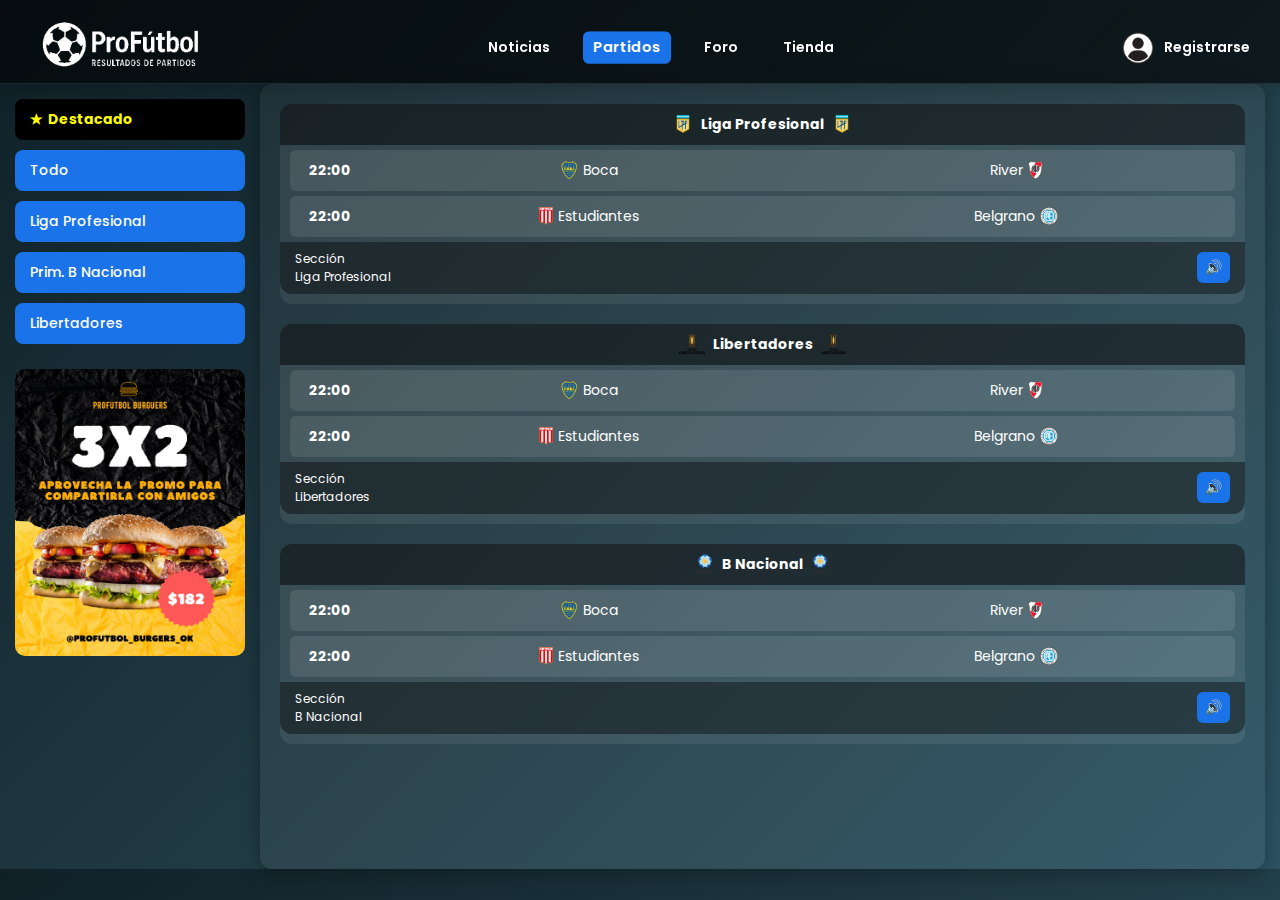
<file: index.html>
<!DOCTYPE html>
<html lang="es">
<head>
    <meta charset="UTF-8">
    <meta name="viewport" content="width=device-width, initial-scale=1.0">
    <title>ProFutbol</title>
    <link rel="stylesheet" href="style.css">
    <link href="https://fonts.googleapis.com/css2?family=Poppins:wght@300;600&display=swap" rel="stylesheet">
</head>
<body>
    <div class="container">
        <div class="navbar">
            <div class="navbar-left">
                <img src="img/logo.png" alt="Logo" class="navbar-logo">
            </div>
        
            <div class="navbar-burger" onclick="toggleMobileMenu()">
                &#9776;
            </div>
        
            <div class="navbar-center desktop-menu">
                <a href="noticias.html">Noticias</a>
                <a class="active" href="index.html">Partidos</a>
                <a href="foro.html">Foro</a>
                <a href="merch.html">Tienda</a>
            </div>
        
            <div onclick="irLogin()" class="navbar-right">
                <img src="img/user.png" alt="Usuario" class="navbar-avatar">
                <span id="registrarseTxt" class="navbar-name">Registrarse</span>
            </div>
        </div>
        
        <!-- Menú mobile -->
        <div id="mobile-menu" class="mobile-menu show">
            <a href="noticias.html">Noticias</a>
            <a class="active" href="index.html">Partidos</a>
            <a href="foro.html">Foro</a>
            <a href="#">Tienda</a>
        </div>

        <div class="menu-section">
            <div class="left-sidebar">
                <div class="menu-item destacado">Destacado</div>
                <div onclick="mostrarTodo()" class="menu-item">Todo</div>
                <div onclick="mostrarLiga()" class="menu-item">Liga Profesional</div>
                <div onclick="mostrarBNacional()" class="menu-item">Prim. B Nacional</div>
                <div onclick="mostrarLibertadores()" class="menu-item">Libertadores</div>
                <a href="https://instagram.com/nicopulvii" target="_blank">
                    <img id="publicidad" src="img/publicidad2.png" alt="Publicidad de Instagram">
                </a>
            </div>

            <div class="main-content">
                <!-- Liga Profesional -->
                <div id="liga" class="match-section">
                    <div class="section-header">
                        <img src="img/liga_profesional.png" alt="Liga Profesional Logo">
                        Liga Profesional
                        <img src="img/liga_profesional.png" alt="Liga Profesional Logo">
                    </div>
                    <div class="match-row">
                        <div class="match-time">22:00</div>
                        <div class="match-team home">
                            <img src="img/equipos/Boca.png" alt=""> Boca
                        </div>
                        <div class="match-team">
                            River <img src="img/equipos/river.png" alt="">
                        </div>
                    </div>
                    <div class="match-row">
                        <div class="match-time">22:00</div>
                        <div class="match-team home">
                            <img src="img/equipos/estudiantes.png" alt=""> Estudiantes
                        </div>
                        <div class="match-team">
                            Belgrano <img src="img/equipos/belgrano.png" alt="">
                        </div>
                    </div>
                    <div class="section-footer">
                        <div class="section-info">Sección<br> Liga Profesional</div>
                        <div class="section-controls">
                            <div class="control-button">🔊</div>
                        </div>
                    </div>
                </div>
                <!-- Libertadores -->
                <div id="libertadores" class="match-section">
                    <div class="section-header">
                        <img src="img/libertadores.png" alt="Libertadores">
                        Libertadores
                        <img src="img/libertadores.png" alt="Libertadores">
                    </div>
                    <div class="match-row">
                        <div class="match-time">22:00</div>
                        <div class="match-team home">
                            <img src="img/equipos/Boca.png" alt=""> Boca
                        </div>
                        <div class="match-team">
                            River <img src="img/equipos/river.png" alt="">
                        </div>
                    </div>
                    <div class="match-row">
                        <div class="match-time">22:00</div>
                        <div class="match-team home">
                            <img src="img/equipos/estudiantes.png" alt=""> Estudiantes
                        </div>
                        <div class="match-team">
                            Belgrano <img src="img/equipos/belgrano.png" alt="">
                        </div>
                    </div>
                    <div class="section-footer">
                        <div class="section-info">Sección<br> Libertadores</div>
                        <div class="section-controls">
                            <div class="control-button">🔊</div>
                        </div>
                    </div>
                </div>
                
                <!-- B Nacional -->
                <div id="bNacional" class="match-section">
                    <div class="section-header">
                        <img src="img/b_nacional.png" alt="B Nacional">
                        B Nacional
                        <img src="img/b_nacional.png" alt="B Nacional">
                    </div>
                    <div class="match-row">
                        <div class="match-time">22:00</div>
                        <div class="match-team home">
                            <img src="img/equipos/Boca.png" alt=""> Boca
                        </div>
                        <div class="match-team">
                            River <img src="img/equipos/river.png" alt="">
                        </div>
                    </div>
                    <div class="match-row">
                        <div class="match-time">22:00</div>
                        <div class="match-team home">
                            <img src="img/equipos/estudiantes.png" alt=""> Estudiantes
                        </div>
                        <div class="match-team">
                            Belgrano <img src="img/equipos/belgrano.png" alt="">
                        </div>
                    </div>
                    <div class="section-footer">
                        <div class="section-info">Sección<br> B Nacional</div>
                        <div class="section-controls">
                            <div class="control-button">🔊</div>
                        </div>
                    </div>
                </div>
            </div>
        </div>
    </div>
    <script>
        function toggleMobileMenu() {
            const menu = document.getElementById('mobile-menu');
            menu.classList.toggle('show');
        }
    </script>
    <script src="script.js"></script>
</body>
</html>
</file>
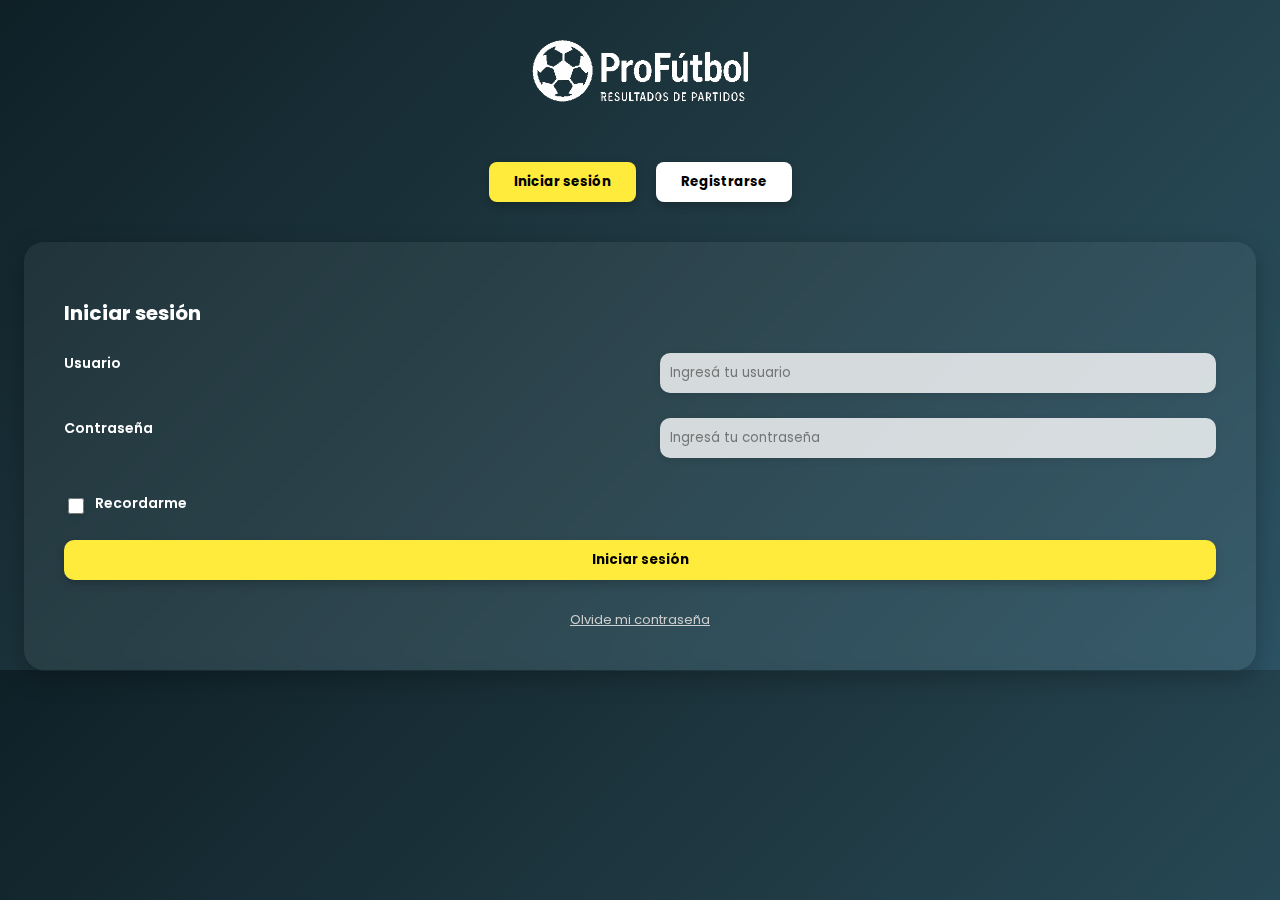
<file: login.html>
<!DOCTYPE html>
<html lang="es">
<head>
  <meta charset="UTF-8">
  <title>ProFútbol</title>
  <meta name="viewport" content="width=device-width, initial-scale=1.0">
  
  <link href="https://fonts.googleapis.com/css2?family=Poppins:wght@300;600&display=swap" rel="stylesheet">
  <link rel="stylesheet" href="styleLogin.css">
</head>
<body>
  <img src="img/logo.png"  alt="logo de ProFútbol" class="logo">

  <div class="selector-formularios">
    <button  id="btn-login" class="activo">Iniciar sesión</button>
    <button  id="btn-registro">Registrarse</button>
  </div>

  <div class="contenedor">
    <form id="form-login" class="formulario formulario-login" action="index.html">
      <h2 class="titulo-form">Iniciar sesión</h2>

      <label for="login-usuario">Usuario</label>
      <input id="login-usuario" type="text" placeholder="Ingresá tu usuario" required>

      <label for="login-contraseña">Contraseña</label>
      <input id="login-contraseña" type="password" placeholder="Ingresá tu contraseña" required>

      <div class="checkbox-linea">
        <input type="checkbox" id="recordar-usuario">
        <label for="recordar-usuario">Recordarme</label>
      </div>

      <button type="submit">Iniciar sesión</button>
      <a href="#" class="textosecundario">Olvide mi contraseña</a>
    </form>

    <form id="form-registro" class="formulario" action="index.html" style="display: none;">
      <h2 class="titulo-form">Crear una cuenta</h2>

      <label for="registro-email">Correo electrónico</label>
      <input id="registro-email" type="email" placeholder="Ingresá tu correo electrónico" required>

      <label for="registro-usuario">Usuario</label>
      <input id="registro-usuario" type="text" placeholder="Elegí un nombre de usuario" required>

      <label for="registro-contraseña">Contraseña</label>
      <input id="registro-contraseña" type="password" placeholder="Creá una contraseña segura" required>

      <label for="registro-sexo">Sexo</label>
      <select id="registro-sexo" name="sexo" required>
        <option value="" disabled selected>Seleccioná tu sexo</option>
        <option value="masculino">Masculino</option>
        <option value="femenino">Femenino</option>
        <option value="no-binario">No binario</option>
        <option value="prefiero-no-decirlo">Prefiero no decirlo</option>
        <option value="otro">Otro</option>
      </select>

      <label for="registro-equipo">Equipo</label>
      <div class="equipos">
        <img src="img/equipos/belgrano.png" alt="">
        <img src="img/equipos/Boca.png" alt="">
        <img src="img/equipos/river.png" alt="">
        <img src="img/equipos/rosarioCentral.png" alt="">
        <img src="img/equipos/belgrano.png" alt="">
        <img src="img/equipos/Boca.png" alt="">
        <img src="img/equipos/river.png" alt="">
        <img src="img/equipos/belgrano.png" alt="">
        <img src="img/equipos/Boca.png" alt="">
        <img src="img/equipos/river.png" alt="">
        <img src="img/equipos/rosarioCentral.png" alt="">
        <img src="img/equipos/belgrano.png" alt="">
        <img src="img/equipos/Boca.png" alt="">
        <img src="img/equipos/river.png" alt="">
        <img src="img/equipos/belgrano.png" alt="">
        <img src="img/equipos/Boca.png" alt="">
        <img src="img/equipos/river.png" alt="">
        <img src="img/equipos/rosarioCentral.png" alt="">
        <img src="img/equipos/belgrano.png" alt="">
        <img src="img/equipos/Boca.png" alt="">
        <img src="img/equipos/river.png" alt="">
        <img src="img/equipos/belgrano.png" alt="">
        <img src="img/equipos/Boca.png" alt="">
        <img src="img/equipos/river.png" alt="">
        <img src="img/equipos/rosarioCentral.png" alt="">
        <img src="img/equipos/belgrano.png" alt="">
        <img src="img/equipos/Boca.png" alt="">
        <img src="img/equipos/river.png" alt="">
        <img src="img/equipos/belgrano.png" alt="">
        <img src="img/equipos/Boca.png" alt="">
        <img src="img/equipos/river.png" alt="">
        <img src="img/equipos/rosarioCentral.png" alt="">
        <img src="img/equipos/belgrano.png" alt="">
        <img src="img/equipos/Boca.png" alt="">
      </div>

      <button type="submit">Registrarse</button>
    </form>
  </div>

  <script>
    const btnLogin = document.getElementById('btn-login');
    const btnRegistro = document.getElementById('btn-registro');
    const formLogin = document.getElementById('form-login');
    const formRegistro = document.getElementById('form-registro');

    btnLogin.addEventListener('click', () => {
      formLogin.style.display = 'grid';
      formRegistro.style.display = 'none';
      btnLogin.classList.add('activo');
      btnRegistro.classList.remove('activo');
    });

    btnRegistro.addEventListener('click', () => {
      formLogin.style.display = 'none';
      formRegistro.style.display = 'grid';
      btnRegistro.classList.add('activo');
      btnLogin.classList.remove('activo');
    });
  </script>
</body>
</html>
</file>
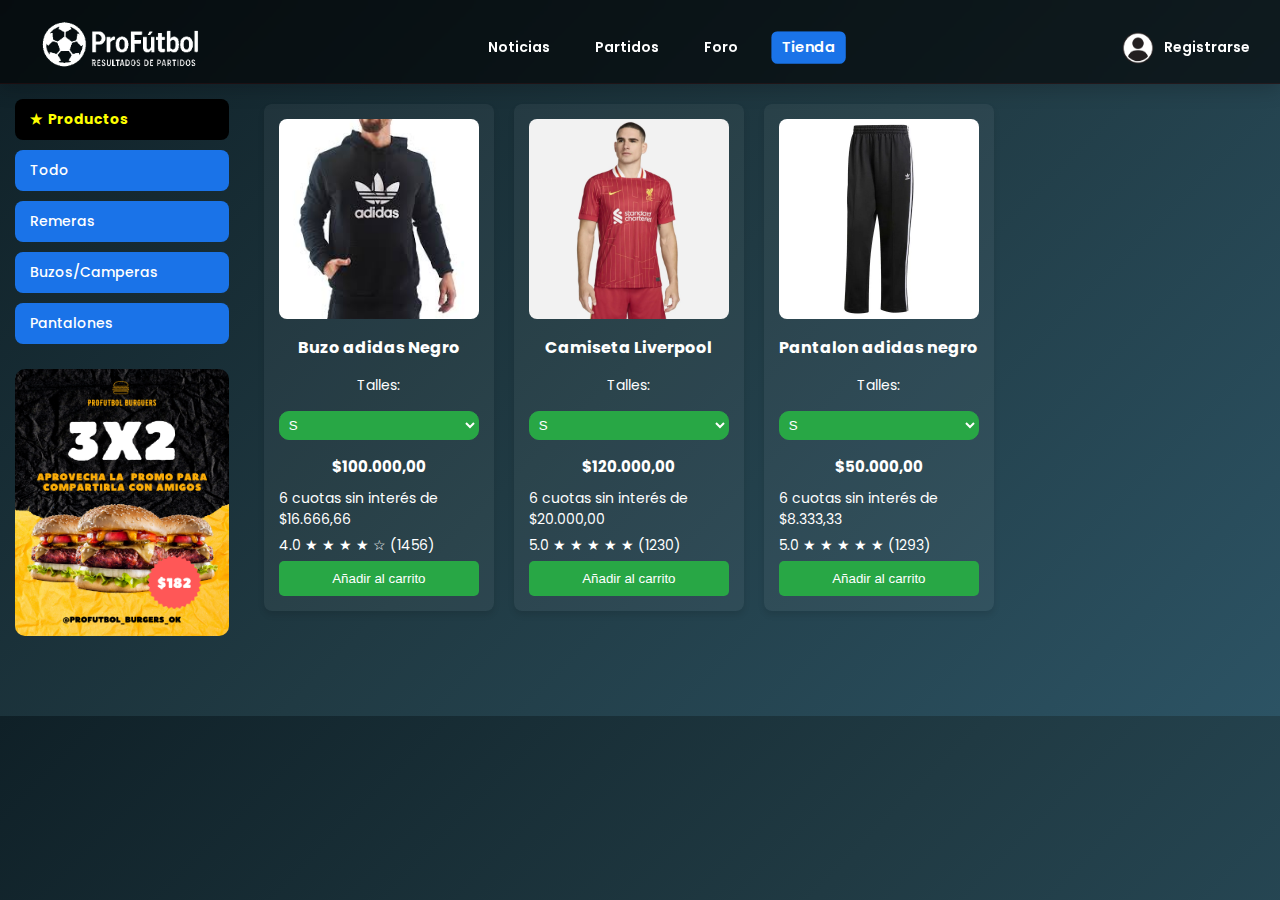
<file: merch.html>
<!DOCTYPE html>
<html lang="en">
<head>
    <script src="./script.js"></script>
    <link rel="preconnect" href="https://fonts.googleapis.com">
    <link rel="preconnect" href="https://fonts.gstatic.com" crossorigin>
    <link href="https://fonts.googleapis.com/css2?family=Poppins:wght@300;600&display=swap" rel="stylesheet" rel="stylesheet">
    <meta charset="UTF-8">
    <link rel="stylesheet" href="stylemerch.css">
    <meta name="viewport" content="width=device-width, initial-scale=1.0">
    <title></title>
</head>
<body>
    <div class="container">
        <div class="navbar">
            <div class="navbar-left">
                <img src="img/logo.png" alt="Logo" class="navbar-logo">
            </div>
        
            <div class="navbar-burger" onclick="toggleMobileMenu()">
                &#9776;
            </div>
        
            <div class="navbar-center desktop-menu">
                <a href="noticias.html">Noticias</a>
                <a  href="index.html">Partidos</a>
                <a href="foro.html">Foro</a>
                <a class="active" href="merch.html">Tienda</a>
            </div>
        
            <div onclick="irLogin()" class="navbar-right">
                <img src="img/user.png" alt="Usuario" class="navbar-avatar">
                <span id="registrarseTxt" class="navbar-name">Registrarse</span>
            </div>
        </div>
        
        <!-- Menú mobile -->
        <div id="mobile-menu" class="mobile-menu show">
            <a href="noticias.html">Noticias</a>
            <a class="active" href="index.html">Partidos</a>
            <a href="foro.html">Foro</a>
            <a href="#">Tienda</a>
        </div>
        <div class="god">
            <div class="menu-section">
                <div class="left-sidebar">
                    <div class="menu-item-destacado">Productos</div>
                    <div onclick="mostrarTodo()" class="menu-item">Todo</div>
                    <div onclick="mostrarRemeras()" class="menu-item">Remeras</div>
                    <div onclick="mostrarBuzosycamperas()" class="menu-item">Buzos/Camperas</div>
                    <div onclick="mostrarPantalones()" class="menu-item">Pantalones</div>
                    <a href="https://instagram.com/nicopulvii" target="_blank">
                        <img id="publicidad" src="img/publicidad2.png" alt="Publicidad de Instagram"></a>
        </div>
        <div id="der">
            <div class="product buzo">
                <a href="buzo.html"><img src="img/buzo.jpg" alt="buzo"></a>
                <a href="buzo.html" class="a"><h3 class="a">Buzo adidas Negro</h3></a>
                <p>Talles:</p>
                <select class="select">
                    <option value="S">S</option>
                    <option value="M">M</option>
                    <option value="L">L</option>
                    <option value="XL">XL</option>
                </select>
                <p class="precio">$100.000,00</p>
                <p style="text-align: left; margin-bottom: 0px;">6 cuotas sin interés de $16.666,66</p>
                <p id="estrellas"> 4.0 ★ ★ ★ ★ ☆ (1456)</p>
                <button>Añadir al carrito</button>
            </div>
            <div class="product remera">
                <a href="remera.html"><img src="img/liverpool.webp" alt="liverpool"></a>
                <a href="remera.html" class="a"><h3 class="a">Camiseta Liverpool</h3></a>
                <p>Talles:</p>
                <select class="select">
                    <option value="S">S</option>
                    <option value="M">M</option>
                    <option value="L">L</option>
                    <option value="XL">XL</option>
                </select>
                <p class="precio">$120.000,00</p>
                <p style="text-align: left; margin-bottom: 0px;">6 cuotas sin interés de $20.000,00</p>
                <p id="estrellas"> 5.0 ★ ★ ★ ★ ★ (1230)</p>
                <button>Añadir al carrito</button>
            </div>
            <div class="product pantalon">
                <a href="pantalon.html"><img src="img/pantalon.webp" alt="Pantalon"> </a>  
                <a href="pantalon.html" class="a"><h3 class="a">Pantalon adidas negro</h3></a>
                <p>Talles:</p>
                <select class="select">
                    <option value="S">S</option>
                    <option value="M">M</option>
                    <option value="L">L</option>
                    <option value="XL">XL</option>
                </select>
                <p class="precio">$50.000,00</p>
                <p style="text-align: left; margin-bottom: 0px;">6 cuotas sin interés de $8.333,33</p>
                <p id="estrellas"> 5.0 ★ ★ ★ ★ ★  (1293)</p>
                <button>Añadir al carrito</button>
            </div>
            </div>
        <div>
        
    </div>
</body>
</html>
</file>
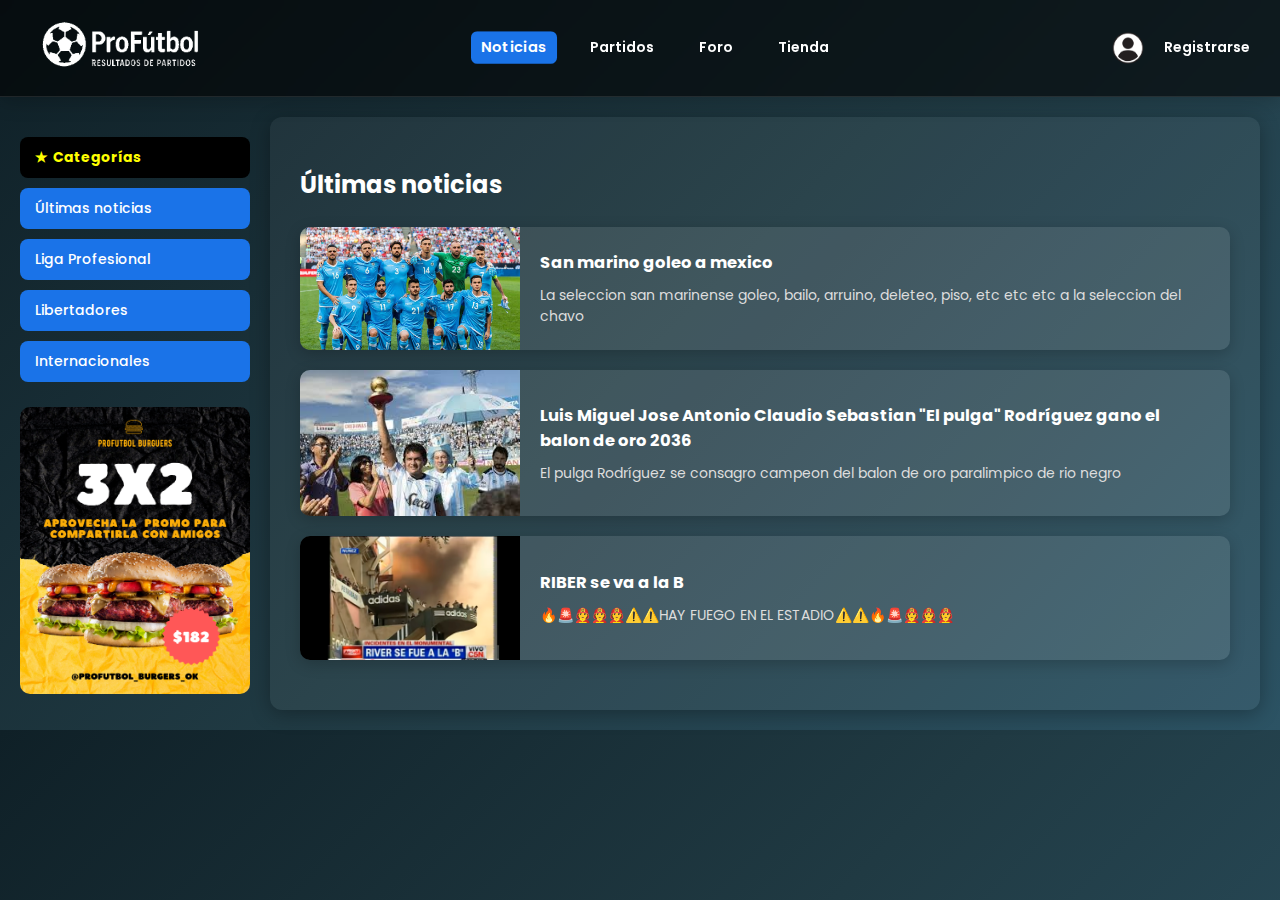
<file: noticias.html>
<!DOCTYPE html>
<html lang="es">
<head>
  <meta charset="UTF-8">
  <title>ProFútbol - Noticias</title>
  <meta name="viewport" content="width=device-width, initial-scale=1.0">
  <link href="https://fonts.googleapis.com/css2?family=Poppins:wght@300;600&display=swap" rel="stylesheet">
  <link rel="stylesheet" href="styleNoticias.css">
</head>
<body>
  <div class="container">
    <!-- NAVBAR -->
    <div class="navbar">
      <div class="navbar-left">
        <img src="img/logo.png" alt="Logo" class="navbar-logo">
      </div>
      <div class="navbar-center">
        <a class="active" href="noticias.html">Noticias</a>
        <a href="index.html">Partidos</a>
        <a href="foro.html">Foro</a>
        <a href="merch.html">Tienda</a>
      </div>
      <div onclick="irLogin()" class="navbar-right">
        <img src="img/user.png" alt="Usuario" class="navbar-avatar">
        <span id="registrarseTxt" class="navbar-name">Registrarse</span>
      </div>
    </div>

    <div class="menu-section">
      <div class="left-sidebar">
        <div class="menu-item destacado">Categorías</div>
        <div class="menu-item">Últimas noticias</div>
        <div class="menu-item">Liga Profesional</div>
        <div class="menu-item">Libertadores</div>
        <div class="menu-item">Internacionales</div>
        <a href="https://instagram.com/nicopulvii" target="_blank">
          <img id="publicidad" src="img/publicidad2.png" alt="Publicidad Instagram">
        </a>
      </div>

      <div class="main-content">
        <h2 class="section-title">Últimas noticias</h2>

        <div class="noticia">
          <img src="img/noticia1.jpg" alt="Noticia 1">
          <div class="noticia-texto">
            <h3>San marino goleo a mexico</h3>
            <p>La seleccion san marinense goleo, bailo, arruino, deleteo, piso, etc etc etc a la seleccion del chavo</p>
          </div>
        </div>

        <div class="noticia">
          <img src="img/noticia2.jpg" alt="Noticia 2">
          <div class="noticia-texto">
            <h3>Luis Miguel Jose Antonio Claudio Sebastian "El pulga" Rodríguez gano el balon de oro 2036</h3>
            <p>El pulga Rodríguez se consagro campeon del balon de oro paralimpico de rio negro</p>
          </div>
        </div>

        <div class="noticia">
          <img src="img/noticia3.jpg" alt="Noticia 3">
          <div class="noticia-texto">
            <h3>RIBER se va a la B</h3>
            <p>🔥🚨🧑‍🚒🧑‍🚒🧑‍🚒⚠️⚠️HAY FUEGO EN EL ESTADIO⚠️⚠️🔥🚨🧑‍🚒🧑‍🚒🧑‍🚒</p>
          </div>
        </div>
        
      </div>
    </div>
  </div>

  <script src="script.js"></script>
</body>
</html>
</file>
<file: style.css>
body {
    font-family: 'Poppins', sans-serif;
    margin: 0;
    padding: 0;
    background: linear-gradient(135deg, #0f2027, #203a43, #2c5364);
    color: #ffffff;
    font-size: 14px;
}

.container {
    width: 100%;
    margin: 0 auto;
}

.navbar {
    display: flex;
    justify-content: space-between;
    align-items: center;
    background-color: rgba(0, 0, 0, 0.6);
    backdrop-filter: blur(8px);
    padding: 15px 30px;
    border-bottom: 1px solid rgba(255, 255, 255, 0.1);
    box-shadow: 0 4px 20px rgba(0, 0, 0, 0.2);
    padding-bottom: 2px;
}

.navbar-left,
.navbar-center,
.navbar-right {
    display: flex;
    align-items: center;
}

.navbar-center {
    display: flex;
    gap: 25px;
}

.navbar-center a {
    color: #ffffff;
    font-weight: 600;
    text-decoration: none;
    padding: 5px 10px;
    transition: transform 0.3s ease, background 0.3s ease;
}

.navbar-center a:hover {
    background-color: #1a73e8;
    color: #ffffff;
    border-radius: 6px;
    transform: scale(1.05);
}

.navbar-center .active {
    background-color: #1a73e8;
    border-radius: 6px;
    transform: scale(1.05);
  }

.navbar-burger {
    display: none;
    font-size: 24px;
    cursor: pointer;
    color: white;
}

.navbar-avatar {
    width: 52px;
    height: 32px;
    border-radius: 50%;
}

.mobile-menu {
    display: none;
    flex-direction: column;
    background-color: #091114;
    backdrop-filter: blur(8px);
    padding: 10px 0;
    position: absolute;
    top: 80px;
    width: 100%;
    z-index: 1000;
}

.mobile-menu a {
    padding: 10px;
    color: white;
    text-decoration: none;
    text-align: center;
}

@media (max-width: 768px) {
    .desktop-menu {
        display: none;
    }

    .navbar-burger {
        display: block;
    }

    .mobile-menu.show {
        display: flex;
    }
}

.navbar-name {
    font-weight: 600;
}

.navbar-logo {
    width: 180px;
    height: auto;
}

.menu-section {
    display: flex;
}

.left-sidebar {
    width: 230px;
    padding: 15px;
}

.left-sidebar img {
    width: 100%;
    border-radius: 10px;
    margin-top: 15px;
}

.menu-item {
    background-color: #1a73e8;
    padding: 10px 15px;
    margin-bottom: 10px;
    color: #fff;
    font-weight: 500;
    border-radius: 8px;
    cursor: pointer;
    transition: all 0.3s ease;
}

.menu-item:hover {
    background-color: #5393ff;
    transform: translateX(5px);
}

.menu-item.destacado {
    background-color: #000000;
    color: #ffff00;
    font-weight: bold;
}

.menu-item.destacado::before {
    content: "★";
    margin-right: 5px;
}

.main-content {
    flex: 1;
    padding: 20px;
    margin-right: 15px;
    background: rgba(255, 255, 255, 0.05);
    border-radius: 12px;
    box-shadow: 0 4px 20px rgba(0, 0, 0, 0.3);
    overflow-y: auto;
    height: 85vh;
    padding-bottom: 0px;
}

.match-section {
    background: rgba(255, 255, 255, 0.08);
    border-radius: 12px;
    margin-bottom: 20px;
    padding-bottom: 10px;
}

.section-header {
    background-color: rgba(0, 0, 0, 0.5);
    padding: 10px;
    font-weight: bold;
    text-align: center;
    display: flex;
    align-items: center;
    justify-content: center;
    border-radius: 12px 12px 0 0;
}

.section-header img {
    height: 20px;
    margin: 0 8px;
}

.match-row {
    display: flex;
    background-color: rgba(255, 255, 255, 0.1);
    color: #fff;
    margin: 5px 10px;
    border-radius: 6px;
    transition: background 0.3s ease;
}

.match-row:hover {
    background-color: rgba(255, 255, 255, 0.15);
}

.match-time {
    width: 60px;
    padding: 10px;
    text-align: center;
    font-weight: bold;
}

.match-team {
    flex: 1;
    padding: 10px;
    display: flex;
    align-items: center;
    justify-content: center;
}

.match-team img {
    height: 18px;
    margin: 0 5px;
}

.section-footer {
    display: flex;
    justify-content: space-between;
    align-items: center;
    padding: 8px 15px;
    background: rgba(0, 0, 0, 0.4);
    border-radius: 0 0 12px 12px;
}

.section-info {
    font-size: 12px;
}

.section-controls .control-button {
    background-color: #1a73e8;
    padding: 5px 8px;
    border-radius: 6px;
    cursor: pointer;
}


@media (max-width: 920px) {
    .left-sidebar {
        display: none;
    }

    .main-content {
        margin: 0;
    }

    .navbar-center {
        flex-direction: column;
        gap: 10px;
    }
    #registrarseTxt {
        display: none;
    }
}






::-webkit-scrollbar {
    width: 12px;
}

::-webkit-scrollbar-track {
    background: rgba(255, 255, 255, 0.05);
    border-radius: 10px;
}

::-webkit-scrollbar-thumb {
    background: rgba(26, 115, 232, 0.8); 
    border-radius: 10px;
    border: 2px solid transparent;
    background-clip: content-box;
}

::-webkit-scrollbar-thumb:hover {
    background: rgba(26, 115, 232, 1); 
}
</file>
<file: styleLogin.css>
body {
  margin: 0;
  font-family: 'Poppins', sans-serif;
  background: linear-gradient(135deg, #0f2027, #203a43, #2c5364);
  display: flex;
  flex-direction: column;
  align-items: center;
  font-size: 14px;
  color: white;
}

.logo {
  max-width: 250px;
  margin: 30px 0;
}

.selector-formularios {
  display: flex;
  justify-content: center;
  gap: 20px;
  margin-top: 10px;
}

.selector-formularios button {
  padding: 10px 25px;
  font-weight: bold;
  font-family: 'Poppins';
  background-color: white;
  border: none;
  border-radius: 8px;
  cursor: pointer;
  transition: all 0.3s ease;
}

.selector-formularios button.activo {
  background-color: #ffeb3b;
}

.selector-formularios button:hover {
  background-color: #ffe600;
}

.contenedor {
  display: flex;
  justify-content: center;
  margin-top: 40px;
  width: 100%;
}

.formulario {
  display: grid;
  grid-template-columns: 1fr 1fr;
  column-gap: 40px;
  row-gap: 20px;
  width: 90%;
  max-width: 1200px;
  background-color: rgba(255, 255, 255, 0.06);
  padding: 40px;
  border-radius: 20px;
  box-shadow: 0 8px 25px rgba(0, 0, 0, 0.25);
  backdrop-filter: blur(10px);
}

.formulario-login {
  grid-template-columns: 1fr 1fr;
}

.titulo-form,
.subtitulo-form {
  grid-column: span 2;
}

label {
  font-weight: 600;
  margin-bottom: 6px;
}

input,
select {
  padding: 10px;
  margin-bottom: 5px;
  background-color: rgba(255, 255, 255, 0.8);
  border: none;
  border-radius: 10px;
  font-family: 'Poppins';
  box-shadow: 0 2px 6px rgba(0, 0, 0, 0.1);
}

input:focus,
select:focus {
  outline: none;
  background-color: #ffffff;
}

.checkbox-linea {
  grid-column: span 2;
  display: flex;
  align-items: center;
  gap: 8px;
  margin-top: 10px;
}

.checkbox-linea input {
  width: 16px;
  height: 16px;
}

button {
  background-color: #ffeb3b;
  font-weight: bold;
  font-family: 'Poppins';
  padding: 10px;
  border: none;
  border-radius: 10px;
  cursor: pointer;
  transition: all 0.3s ease;
  box-shadow: 0 4px 10px rgba(0, 0, 0, 0.2);
  grid-column: span 2;
}

button:hover {
  background-color: #ffe600;
}

.textosecundario {
  color: #cfcfcf;
  font-size: 13px;
  text-align: center;
  margin-top: 10px;
  cursor: pointer;
  transition: color 0.2s ease;
  grid-column: span 2;
}

.textosecundario:hover {
  color: #1a73e8;
}

.titulo-form {
  font-size: 20px;
  margin-bottom: 5px;
}

.subtitulo-form {
  font-size: 13px;
  margin-bottom: 20px;
  color: #dddddd;
}

.equipos {
  grid-column: span 2;
  display: grid;
  grid-template-columns: repeat(auto-fit, minmax(60px, 1fr));
  gap: 10px;
  margin-bottom: 10px;
}

.equipos img {
  width: 50px;
  height: 50px;
  background-color: #eeeeee;
  padding: 8px;
  border-radius: 10px;
  transition: transform 0.2s ease, background 0.3s ease;
}

.equipos img:hover {
  background-color: #1a73e8;
  transform: scale(1.05);
}

@media (max-width: 900px) {
  .formulario {
    grid-template-columns: 1fr;
    padding: 20px;

  }

  .checkbox-linea,
  button,
  .textosecundario,
  .titulo-form,
  .subtitulo-form,
  .equipos {
    grid-column: span 1;
  }

  .contenedor {
    flex-direction: column;
    align-items: center;
  }
}
</file>
<file: stylemerch.css>
body {
    font-family: 'Poppins', sans-serif;
    margin: 0;
    padding: 0;
    background: linear-gradient(135deg, #0f2027, #203a43, #2c5364);
    color: #ffffff;
    font-size: 14px;
}

.container {
    width: 100%;
    margin: 0 auto;
}
@media (max-width: 768px) {
    .desktop-menu {
        display: none;
    }

    .navbar-burger {
        display: block;
    }

    .mobile-menu.show {
        display: flex;
    }
}

.navbar-name {
    font-weight: 600;
}

.navbar-logo {
    width: 180px;
    height: auto;
}

.menu-section {
    display: flex;
}
.navbar {
    display: flex;
    justify-content: space-between;
    align-items: center;
    background-color: rgba(0, 0, 0, 0.6);
    backdrop-filter: blur(8px);
    padding: 15px 30px;
    border-bottom: 1px solid rgba(218, 19, 19, 0.1);
    box-shadow: 0 4px 20px rgba(0, 0, 0, 0.2);
    padding-bottom: 2px;
}

.navbar-left,
.navbar-center,
.navbar-right {
    display: flex;
    align-items: center;
}

.navbar-center {
    display: flex;
    gap: 25px;
}

.navbar-center a {
    color: #ffffff;
    font-weight: 600;
    text-decoration: none;
    padding: 5px 10px;
    transition: transform 0.3s ease, background 0.3s ease;
}

.navbar-center a:hover {
    background-color: #1a73e8;
    color: #ffffff;
    border-radius: 6px;
    transform: scale(1.05);
}

.navbar-center .active {
    background-color: #1a73e8;
    border-radius: 6px;
    transform: scale(1.05);
  }

.navbar-burger {
    display: none;
    font-size: 24px;
    cursor: pointer;
    color: white;
}

.navbar-avatar {
    width: 52px;
    height: 32px;
    border-radius: 50%;
}

.mobile-menu {
    display: none;
    flex-direction: column;
    background-color: #091114;
    backdrop-filter: blur(8px);
    padding: 10px 0;
    position: absolute;
    top: 80px;
    width: 100%;
    z-index: 1000;
}

.mobile-menu a {
    padding: 10px;
    color: white;
    text-decoration: none;
    text-align: center;
}
.god {
    display: flex;
    flex-direction: row;
    height: 632px;
}
.subtitulo {
    font-size: 60px;
    color: #fff;
    margin: 0;
    padding: 0;
    text-align: center;
}
.menu-section {
    display: flex;
}

.left-sidebar {
    width: 230px;
    padding: 15px;
}
.left-sidebar img {
    width: 100%;
    border-radius: 10px;
    margin-top: 15px;
  }
.menu-item {
    background-color: #1a73e8;
    padding: 10px 15px;
    margin-bottom: 10px;
    color: #fff;
    font-weight: 500;
    border-radius: 8px;
    cursor: pointer;
    transition: all 0.3s ease;
}

.menu-item:hover {
    background-color: #5393ff;
}

.menu-item-destacado {
    background-color: #000000;
    padding: 10px 15px;
    margin-bottom: 10px;
    color: #fff;
    font-weight: 500;
    border-radius: 8px;
    color: #ffff00;
    font-weight: bold;
}

.menu-item-destacado::before {
    content: "★";
    margin-right: 5px;
}
#der {
    width: 80%;
    padding: 10px;
    display: flex;
    color: black;
    border: 0px solid #fff;
    border-radius: 10px;
    height:100%

}
.list  {
    font-size: 30px;
    list-style-type: none;
    padding: 0;
    margin: 0;
    
}

.carrito {
    width: 60px;
    height: 60px;
    color: #fff;
    text-align: end;
}

.carrito-container {
    display: flex;
    justify-content: flex-end;
    align-items: center;
}

.product {
    width: 200px;
    height: fit-content;
    margin: 10px;
    background-color: rgba(255, 255, 255, 0.05);
    border-radius: 8px;
    box-shadow: 0 4px 6px rgba(0, 0, 0, 0.1);
    display: flex;
    flex-direction: column;
    justify-content: space-between;
    padding: 15px;
    text-align: center;
    color: #fff;
}

.product img {
    width: 100%;
    height: 200px;
    object-fit: cover;
    border-radius: 8px;
    
}

.product h3 {
    font-size: 16px;
    margin: 10px 0;
    color: #fff;
}

.product select {
    margin: 10px 0;
    padding: 5px;
}

.product p {
    margin: 5px 0;
}

.product button {
    background-color: #28a745;
    color: white;
    border: none;
    padding: 10px;
    border-radius: 5px;
    cursor: pointer;
}

.product button:hover {
    background-color: #218838;
}

.button-list {
    background-color: #28a745;
    color: white;
    border: none;
    padding: 10px;
    border-radius: 5px;
    cursor: pointer;
}

#filtrar {
    font-size: medium;
}

#bienvenidos-merch {
    font-size: 20px;
    color: #66dd20;
    margin: 0;
    padding: 0;
    text-align: center;   
}

.precio {
    text-align: center; 
    margin-bottom: 20px; 
    font-weight: 700; 
    font-size: 15px;
}

#estrellas {
    text-align: left;
}

.a {
    color: #fff;
    text-decoration: none;
}

.a:hover {
    color: #516deb;
}

.a:visited {
    color: #cccccc;
}

.select {
    width: 100%;
    padding: 10px;
    border-radius: 10px;
    border: 1px solid #28a745;
    margin-bottom: 10px;
    background-color: #28a745;
    color: #fff;
}
</file>
<file: styleNoticias.css>
body {
    font-family: 'Poppins', sans-serif;
    margin: 0;
    padding: 0;
    background: linear-gradient(135deg, #0f2027, #203a43, #2c5364);
    color: white;
    font-size: 14px;
  }
  
  .container {
    width: 100%;
    margin: 0 auto;
  }
  
  .navbar {
    display: flex;
    justify-content: space-between;
    align-items: center;
    background-color: rgba(0, 0, 0, 0.6);
    backdrop-filter: blur(8px);
    padding: 15px 30px;
    border-bottom: 1px solid rgba(255, 255, 255, 0.1);
    box-shadow: 0 4px 20px rgba(0, 0, 0, 0.2);
  }
  
  .navbar-left, .navbar-right {
    display: flex;
    align-items: center;
    gap: 10px;
  }
  
  .navbar-center {
    display: flex;
    gap: 25px;
  }
  
  .navbar-center a {
    color: #ffffff;
    font-weight: 600;
    text-decoration: none;
    padding: 5px 10px;
    transition: transform 0.3s ease, background 0.3s ease;
  }
  
  .navbar-center a:hover {
    background-color: #1a73e8;
    border-radius: 6px;
    transform: scale(1.05);
  }
  .navbar-center .active {
    background-color: #1a73e8;
    border-radius: 6px;
    transform: scale(1.05);
  }
  .navbar-avatar {
    width: 52px;
    height: 32px;
    border-radius: 50%;
  }
  
  .navbar-name {
    font-weight: 600;
  }
  
  .navbar-logo {
    width: 180px;
    height: auto;
  }
  
  /* LAYOUT */
  .menu-section {
    display: flex;
    padding: 20px;
  }
  
  .left-sidebar {
    width: 230px;
    margin-right: 20px;
  }
  
  .left-sidebar img {
    width: 100%;
    border-radius: 10px;
    margin-top: 15px;
  }
  
  .menu-item {
    background-color: #1a73e8;
    padding: 10px 15px;
    margin-bottom: 10px;
    color: #fff;
    font-weight: 500;
    border-radius: 8px;
    cursor: pointer;
    transition: all 0.3s ease;
  }
  
  .menu-item:hover {
    background-color: #5393ff;
    transform: translateX(5px);
  }
  
  .menu-item.destacado {
    background-color: #000000;
    color: #ffff00;
    font-weight: bold;
    margin-top: 20px;
  }
  
  .menu-item.destacado::before {
    content: "★";
    margin-right: 5px;
  }
  
  .main-content {
    flex: 1;
    background: rgba(255, 255, 255, 0.05);
    padding: 30px;
    border-radius: 12px;
    box-shadow: 0 4px 20px rgba(0, 0, 0, 0.3);
  }
  
  .section-title {
    font-size: 24px;
    margin-bottom: 25px;
    color: #fff;
  }
  
  /* NOTICIAS */
  .noticia {
    display: flex;
    background-color: rgba(255, 255, 255, 0.1);
    margin-bottom: 20px;
    border-radius: 10px;
    overflow: hidden;
    box-shadow: 0 4px 15px rgba(0, 0, 0, 0.2);
    transition: transform 0.3s ease;
  }
  
  .noticia:hover {
    transform: scale(1.01);
  }
  
  .noticia img {
    width: 220px;
    height: auto;
    object-fit: cover;
  }
  
  .noticia-texto {
    padding: 20px;
    display: flex;
    flex-direction: column;
    justify-content: center;
  }
  
  .noticia-texto h3 {
    margin: 0 0 10px 0;
    color: #ffffff;
  }
  
  .noticia-texto p {
    margin: 0;
    color: #dddddd;
  }
  
  @media (max-width: 920px) {
    .menu-section {
      flex-direction: column;
    }
  
    .left-sidebar {
      display: none;
    }
  
    .noticia {
      flex-direction: column;
    }
  
    .noticia img {
      width: 100%;
      height: auto;
    }
    .navbar-center {
      flex-direction: column;
      gap: 10px;
    }
    #registrarseTxt {
      display: none;
  }
  }
</file>
